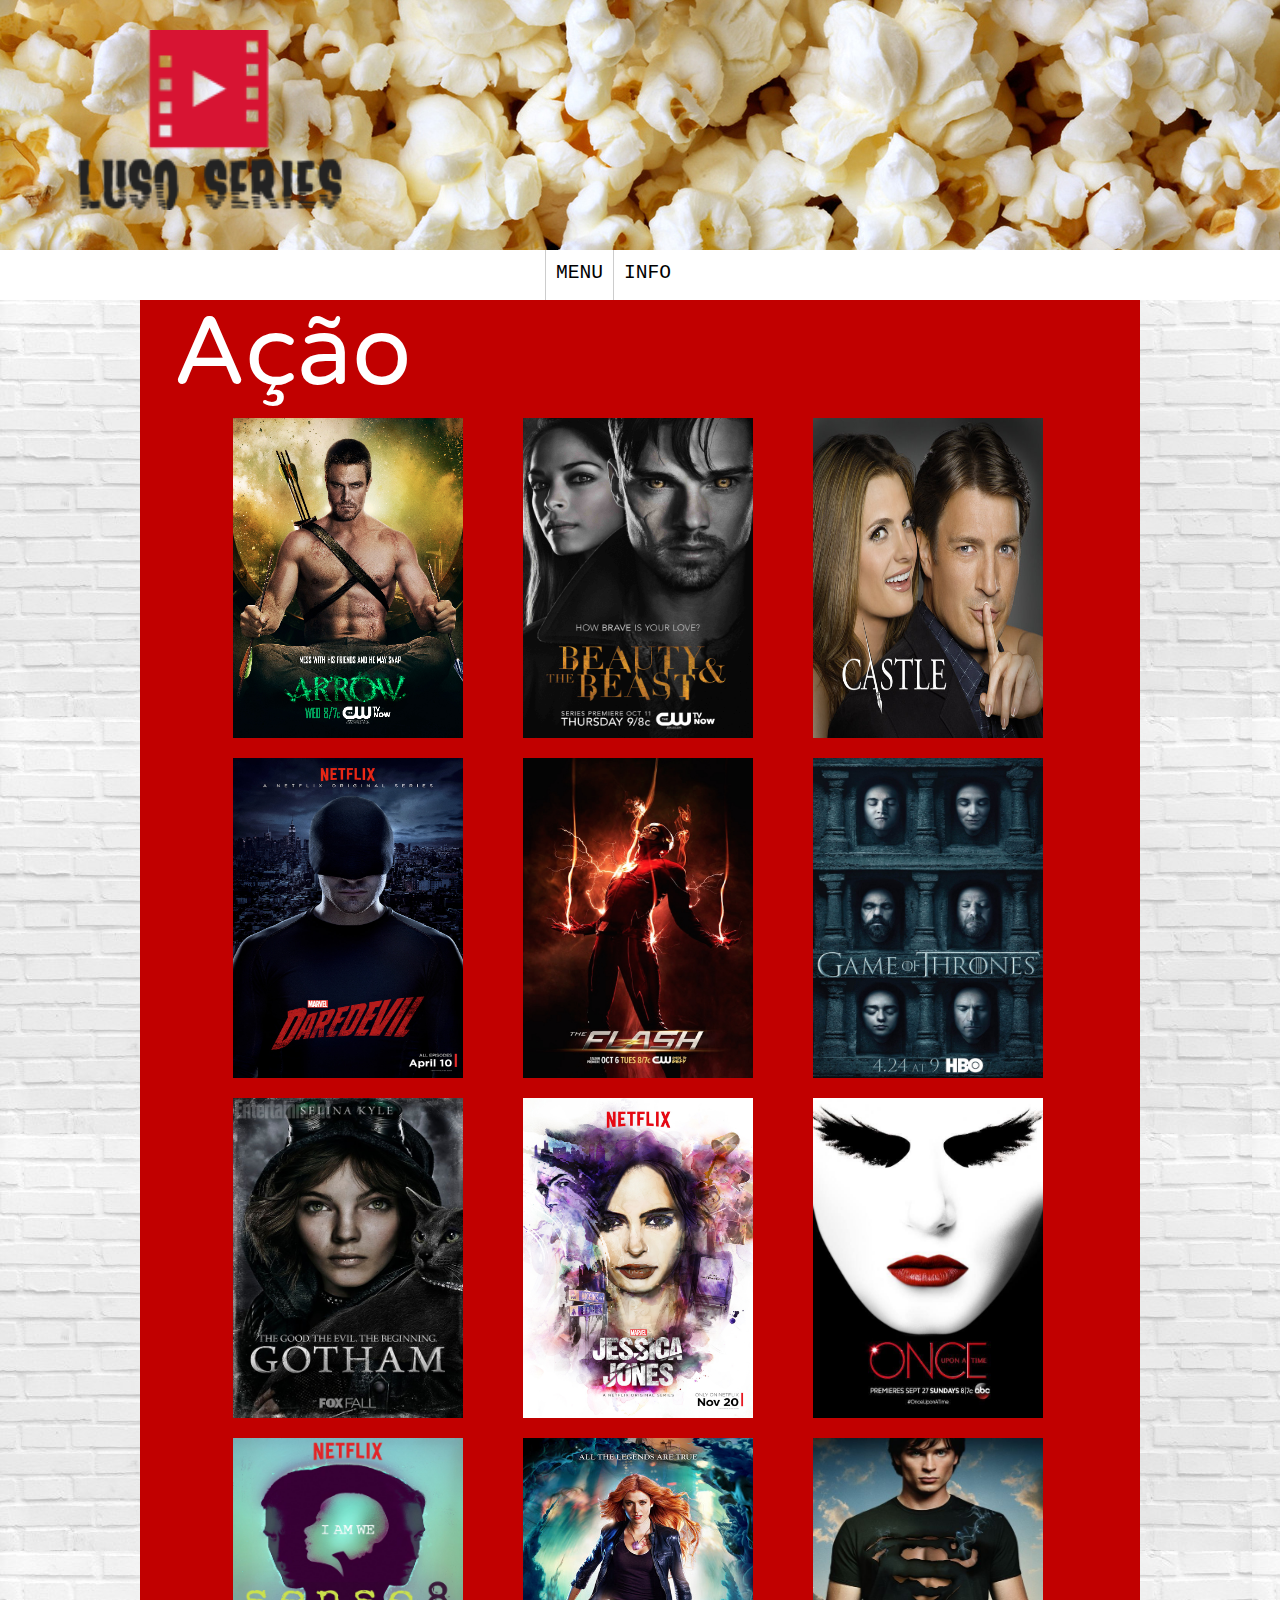
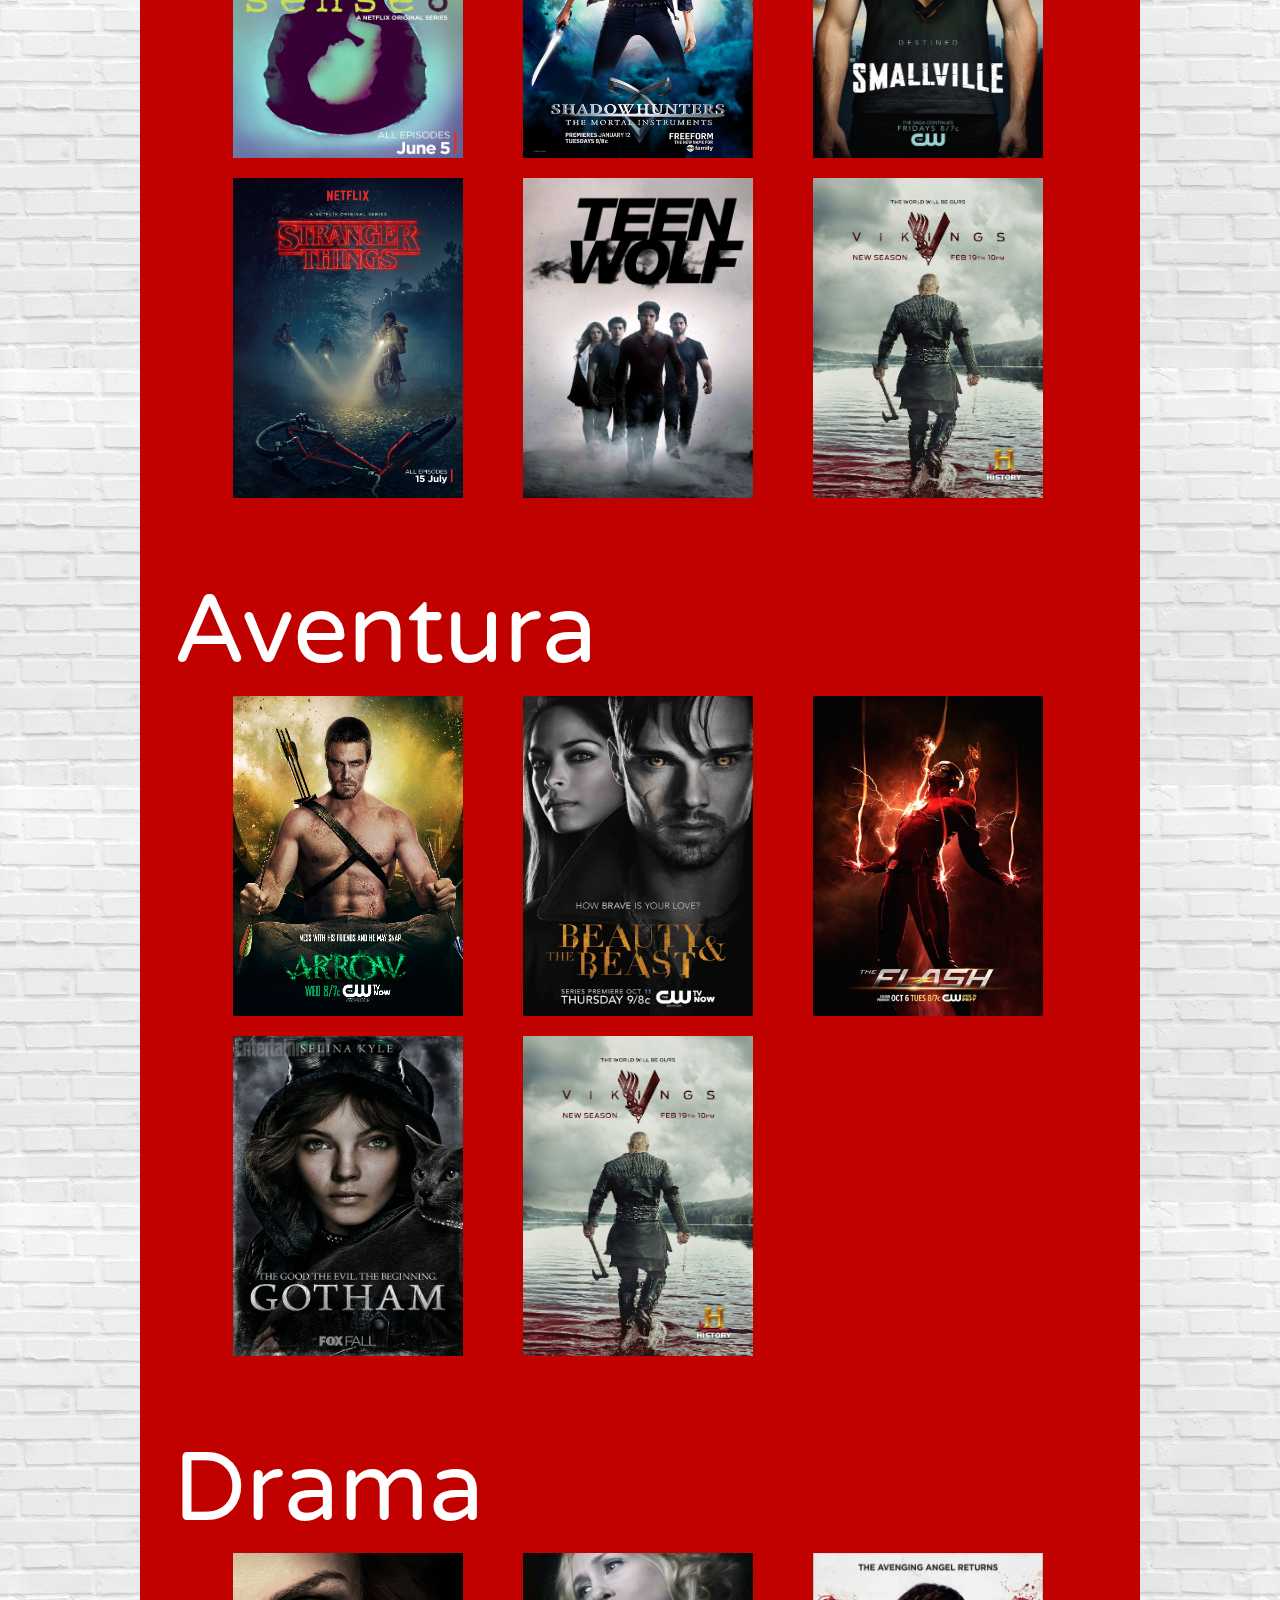
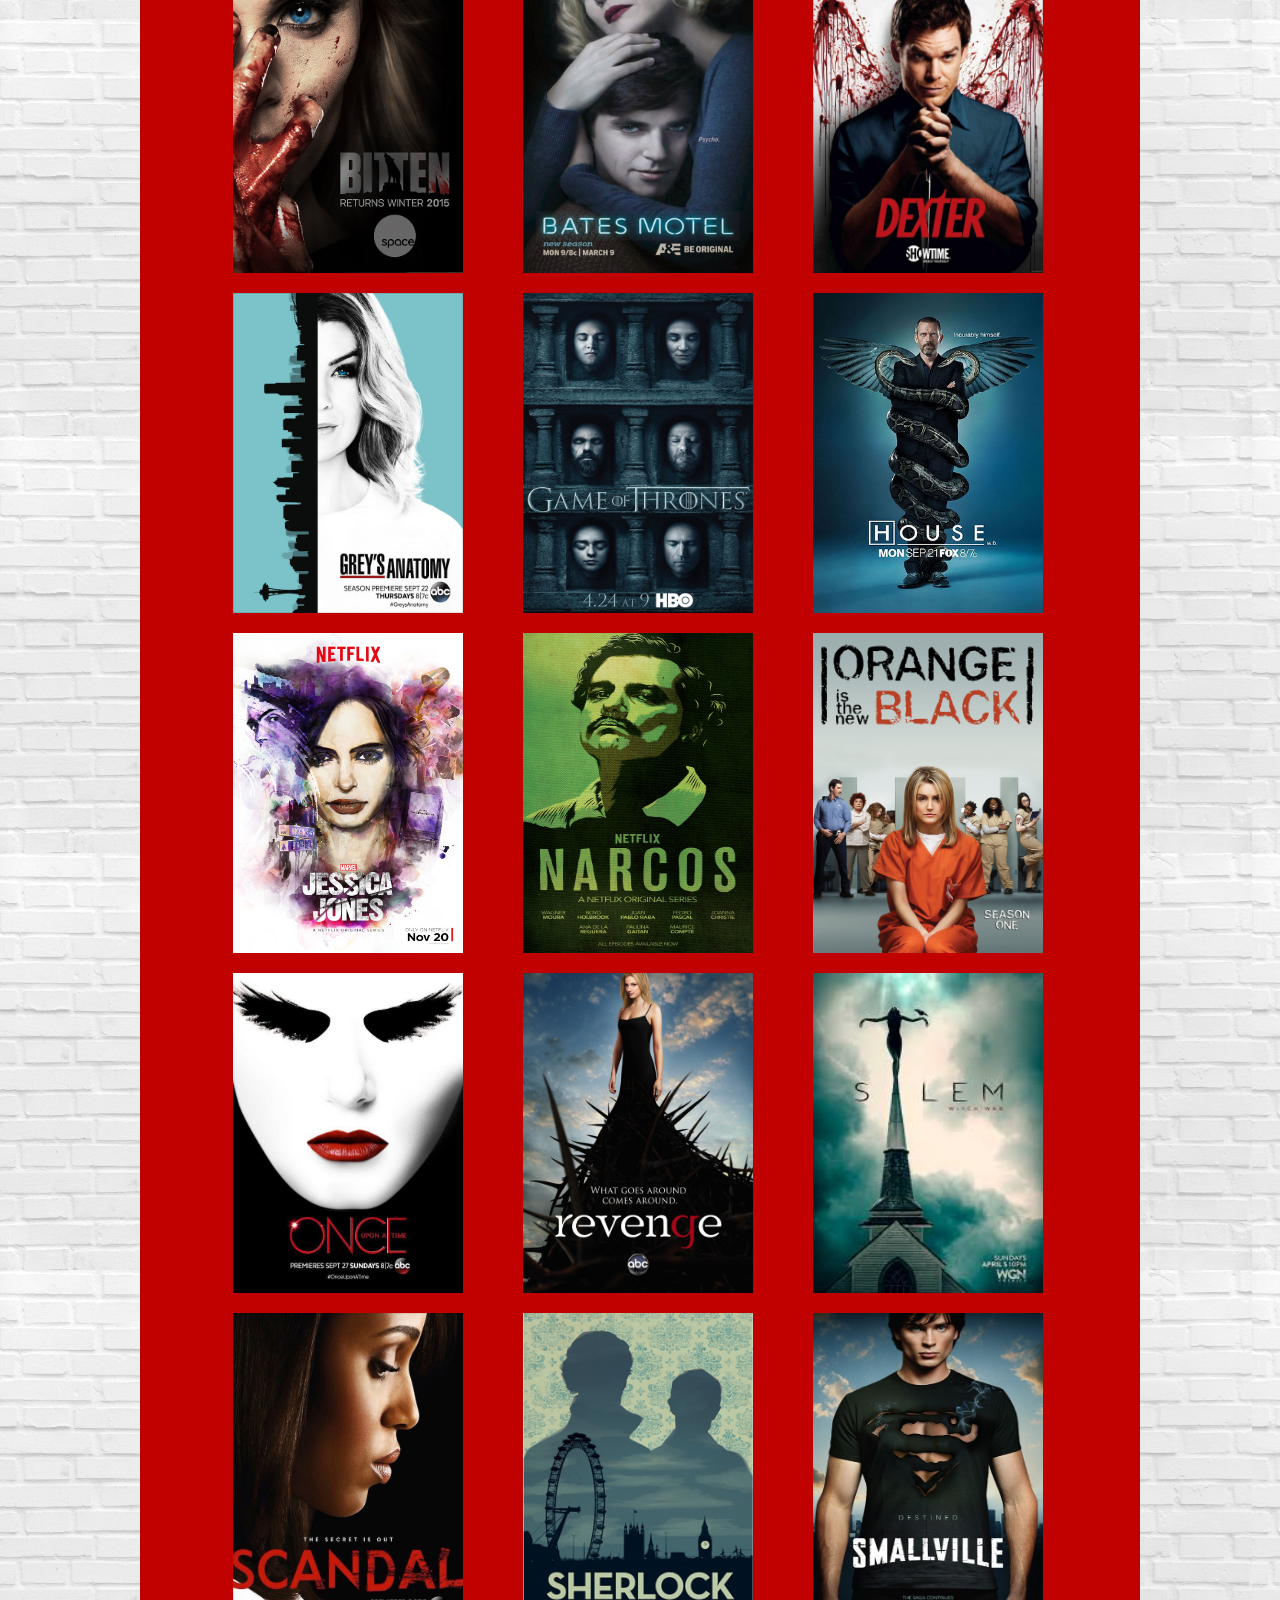
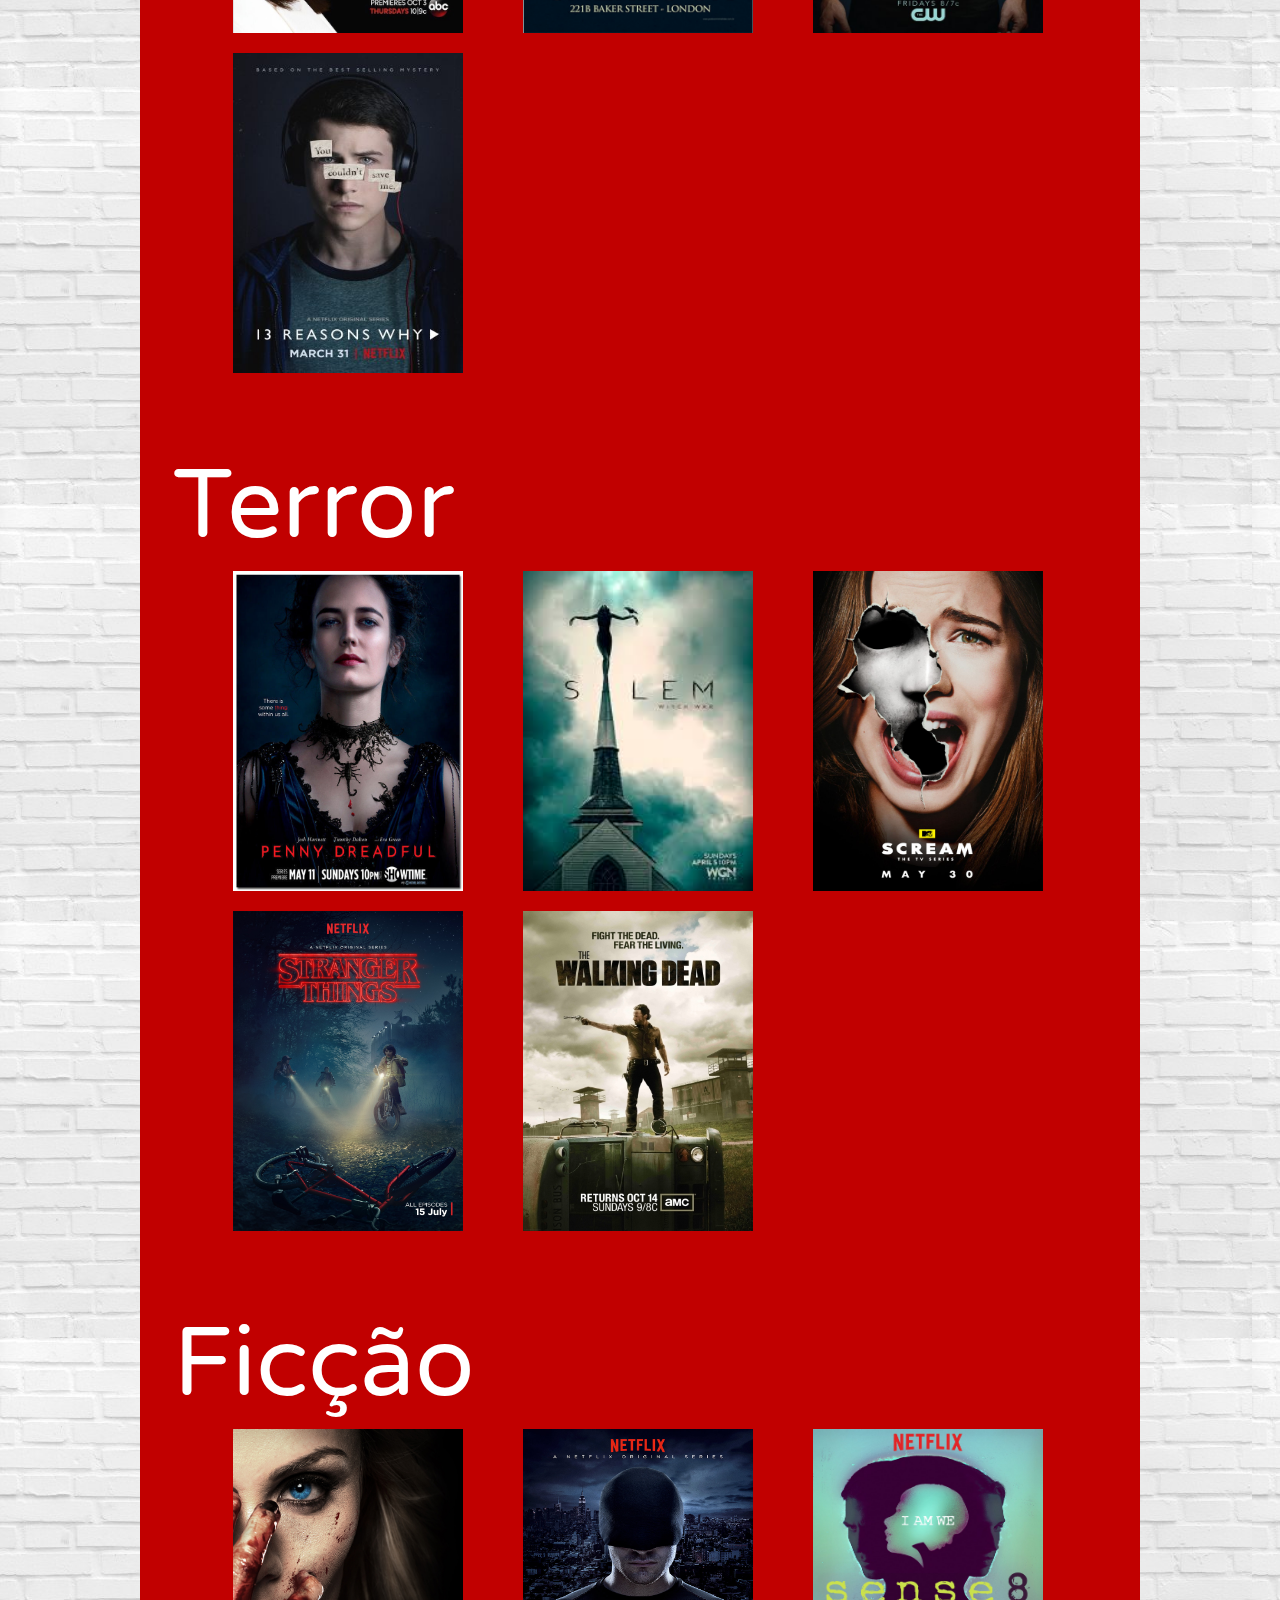
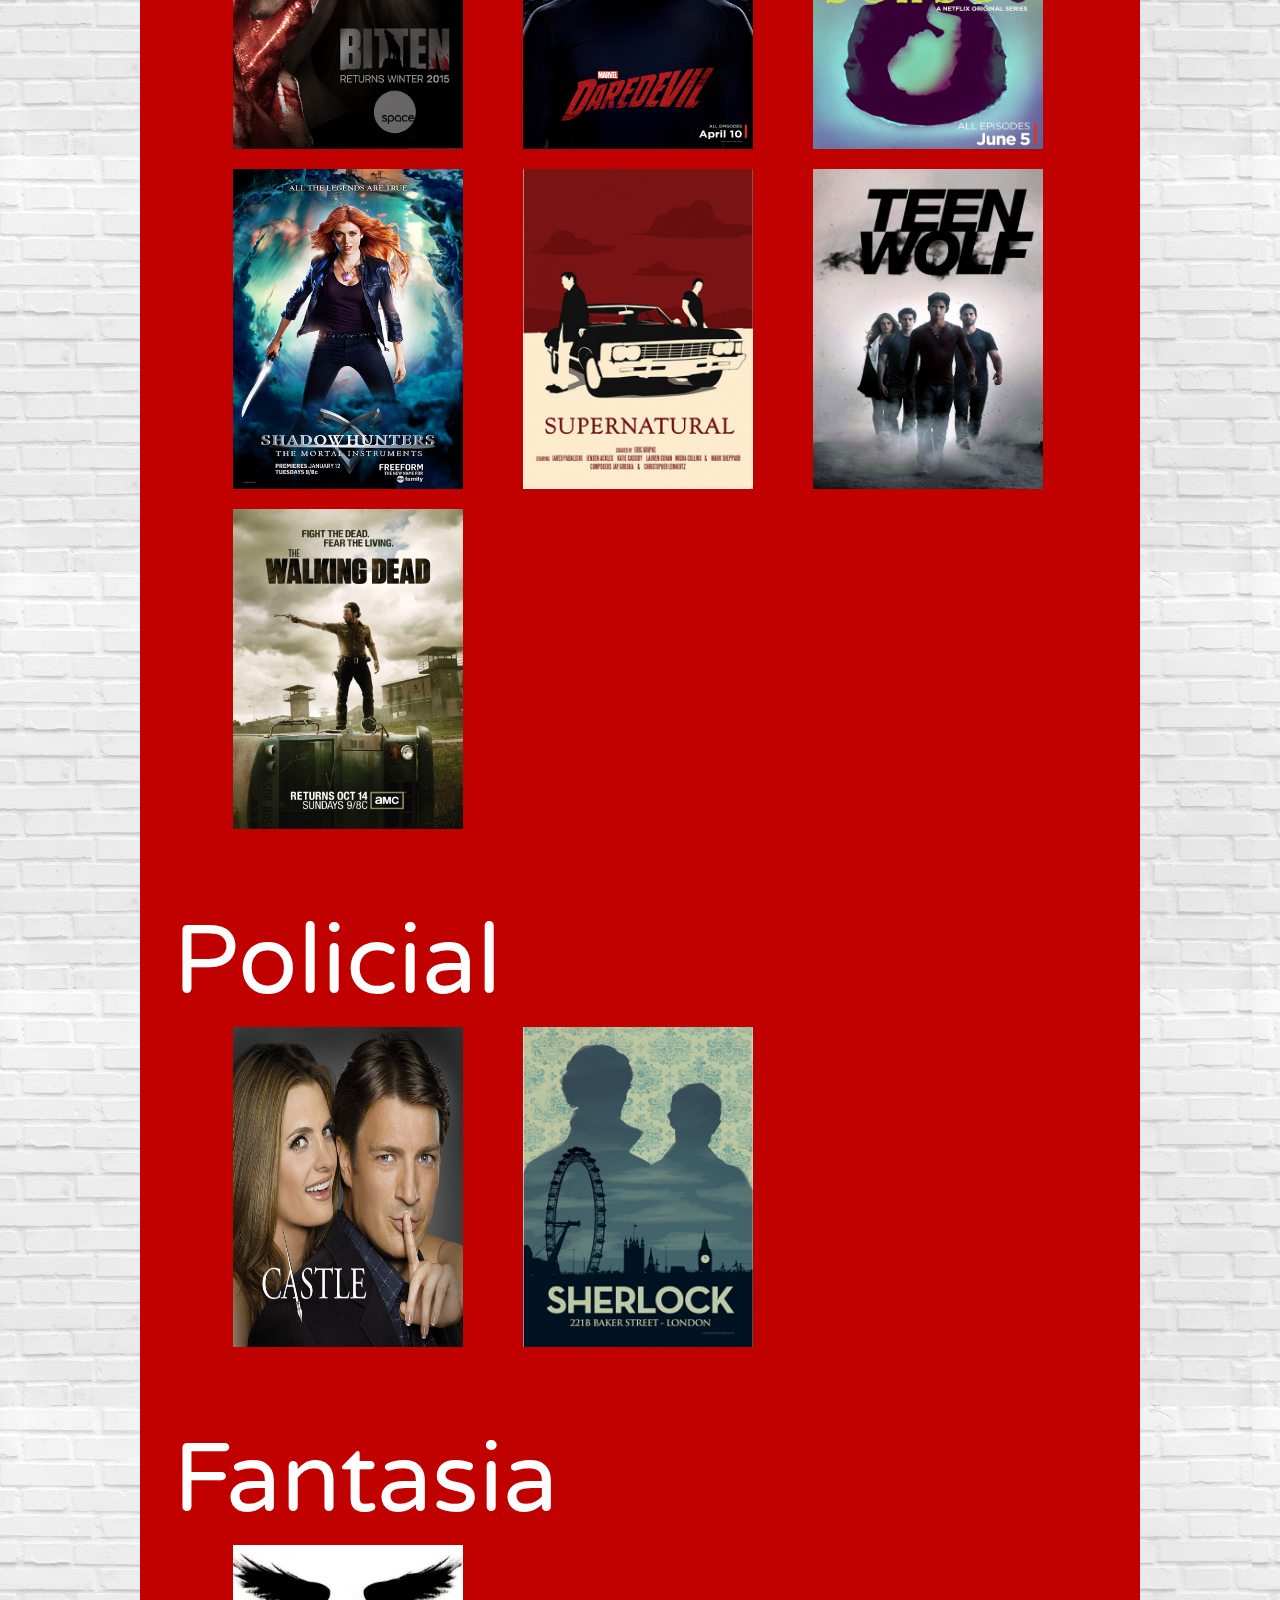
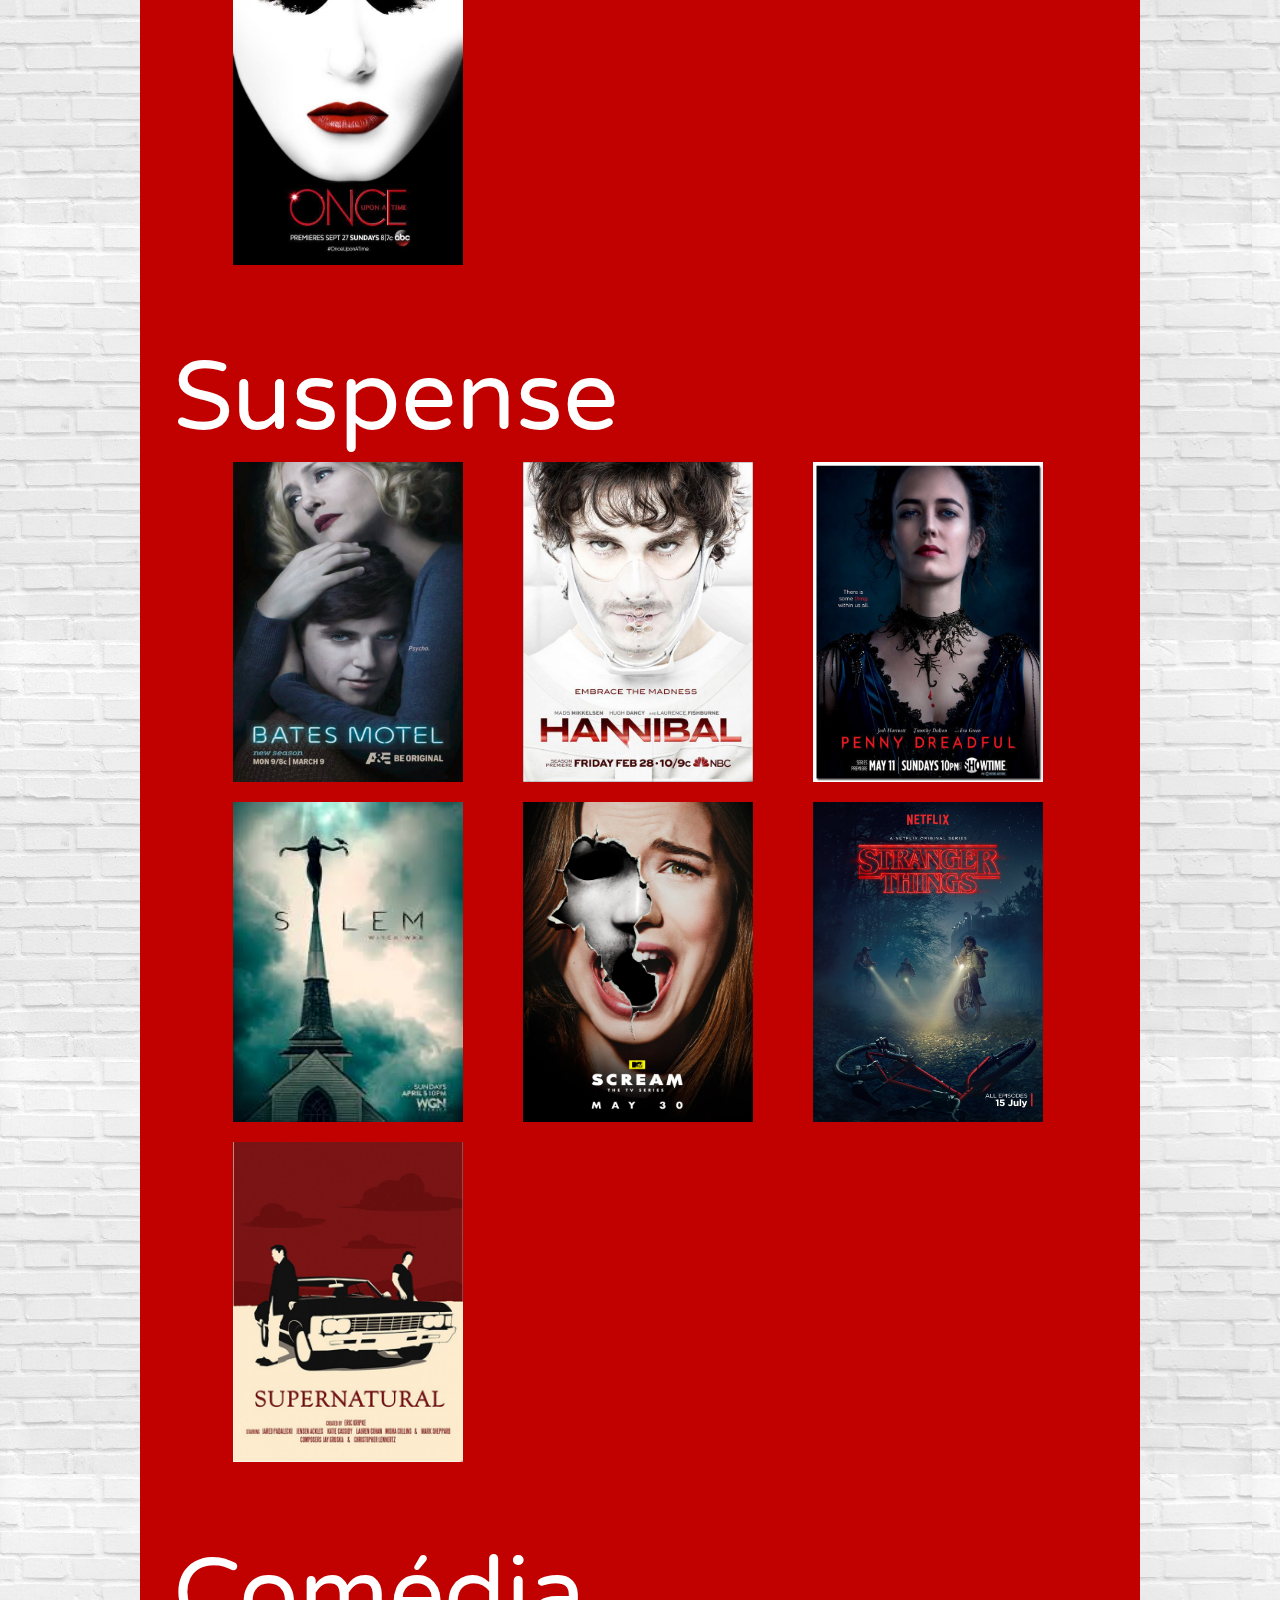
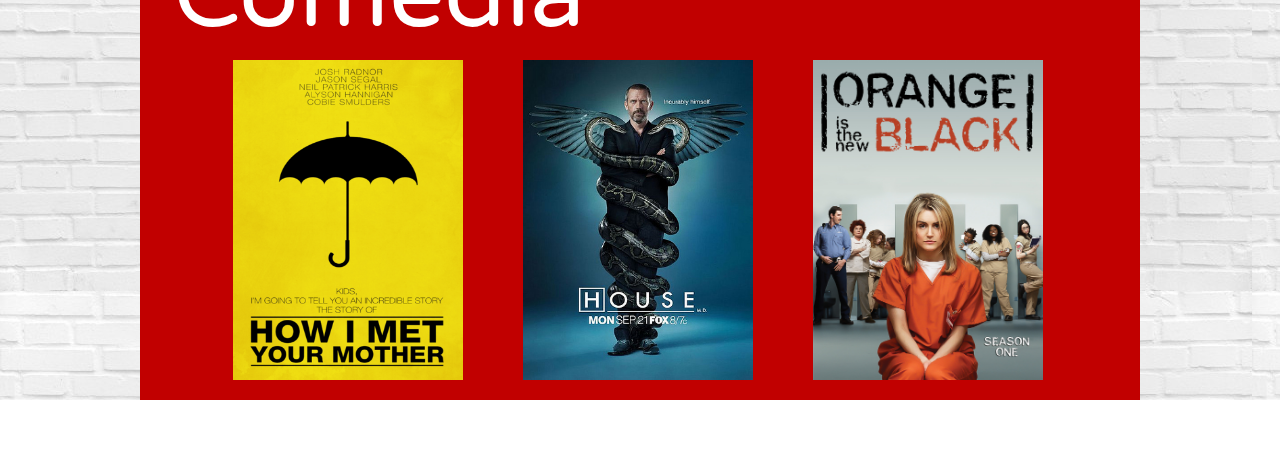
<file: categorias.html>
<!doctype html>
<html>
	<head>
		<meta charset="utf-8"/>
		<meta name="viewport" content="width=device-width"/>
		<title> Categorias </title>
		<link rel="stylesheet" href="./css/layout.css"/>
		<link href="https://fonts.googleapis.com/css?family=Spectral+SC" rel="stylesheet">
		<link href="https://fonts.googleapis.com/css?family=Varela+Round" rel="stylesheet">
		<link rel="stylesheet" href="./css/modulo.css"/>
		<link rel="stylesheet" href="./css/estado.css"/>
		<link rel="stylesheet" href="./css/temas.css"/>
		<link rel="stylesheet" href="./css/base.css"/>
		<link rel="stylesheet" href="./css/mobile.css" media="(max-width:600px)"/>
		<link rel="stylesheet" href="./bootstrap/css/bootstrap.css"/>
		<script src="./js/series.js"></script>
		<script src="./js/jquery.min.js"></script>
		<script src="./js/plugins.js"></script>
		
		<script >
			$(function(){
				
				function verificar(array,cat){
					var a =0;
					$.each(array,function(i,item){
						if(item == cat){
							console.log("sim");
							a = 1;
						}
					});

					if(a ==1){
						return true;
					}
					else{
						return false;
					}
				
				};
				var $div = $("<div/>");
				$.each(categorias,function(i,cat){
					
					$div.addClass("categoria")
						.append($("<h1/>")
						.text(cat)
						.attr("id",i)
					)
						$.each(series,function(i,obj){
							categoria = obj.categoria.split("/");
							var verify = verificar(categoria,cat);
							console.log(verify);
							if(verify == true){
								$div.append($("<img/>")
									.attr("src",obj.poster)
									)

							}
							
						});
					$(".main-categoria").append($div);
						$div = $("<div/>");
				});
				
			});

		</script>
		
	</head>
	<body class="body-categorias">
		<a name="topo"></a>
		<header>
			<img class="logo" src="./posters/logoluso.jpg" />
			</div>
		</header>
		<nav class="index-nav">
				<ul class="header_menu">
					<a href="./index.html">MENU</a>
					<a href="./info.html">INFO</a>
					<a href="./categorias.html" class="escolhido">CATEGORIAS</a>
				</ul>		
		</nav>
		<section class="section_categorias">
			<!--<a href="#topo" class="topo hidden-xs"> Ir Para o Topo</a>-->
			<main class="main-categoria ">
			</main>
		</section>
	</body>
</html>
</file>
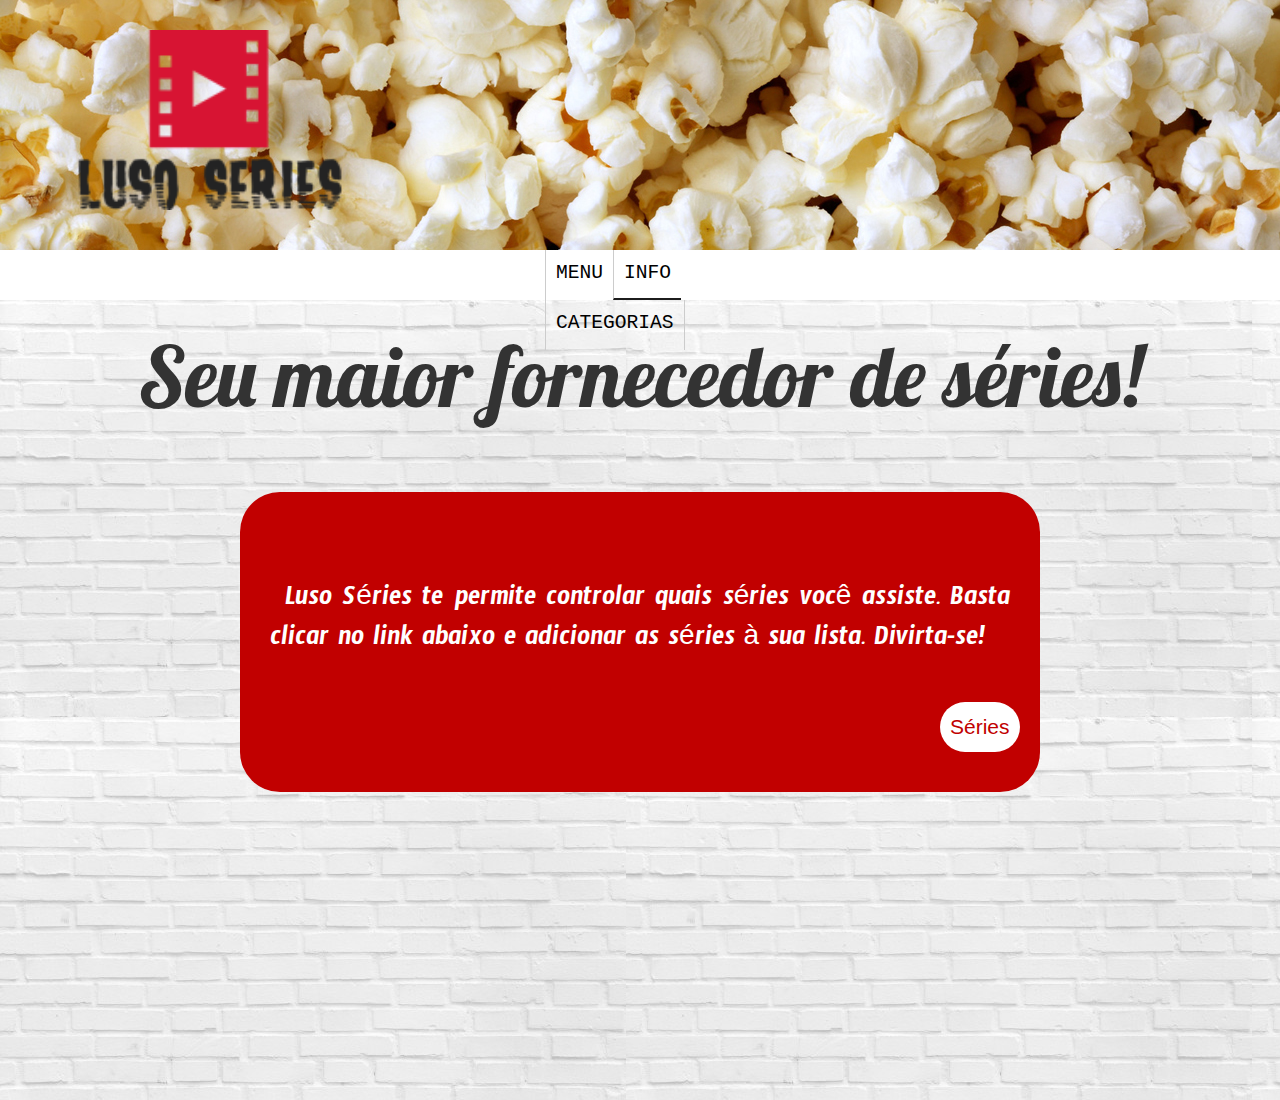
<file: info.html>
<!doctype html>
<html>
	<head>
		<meta charset="utf-8"/>
		<meta name="viewport" content="width=device-width"/>
		<title> MENU </title>
		<link rel="stylesheet" href="./css/layout.css"/>
		<link rel="stylesheet" href="./css/modulo.css"/>
		<link rel="stylesheet" href="./css/estado.css"/>
		<link rel="stylesheet" href="./css/temas.css"/>
		<link rel="stylesheet" href="./css/base.css"/>
		<link rel="stylesheet" href="./font-awesome/css/font-awesome.css"/>
		<link rel="stylesheet" href="./css/mobile.css" media="(max-width:600px)"/>
		<link href="https://fonts.googleapis.com/css?family=Cinzel|Lobster|Raleway|Spectral+SC" rel="stylesheet">
		<link href="https://fonts.googleapis.com/css?family=Timmana" rel="stylesheet">
		<link rel="stylesheet" href="./bootstrap/css/bootstrap.css"/>
		<script src="./js/series.js"></script>
		<script src="./js/jquery.min.js"></script>
		<script src="./js/plugins.js"></script>
		
		<script>
		</script>
	</head>
	<body>
		<a name="topo"></a>
		<header>
			<img class="logo" src="./posters/logoluso.jpg" />

		</header>
		<nav class="index-nav hidden-xs">
				<ul class="header_menu">
					<a href="./index.html">MENU</a>
					<a href="./info.html" class="escolhido">INFO</a>
					<a href="./categorias.html">CATEGORIAS</a>
				</ul>		
		</nav>
		<section>
		<!--<a href="#topo" class="topo hidden-xs"> Ir Para o Topo</a>-->
			<div class="description">
				<h1 class="titulo">Seu maior fornecedor de séries!</h1>
				<p>Luso Séries te permite controlar quais séries você assiste. Basta clicar no link abaixo e adicionar as séries à sua lista. Divirta-se!</p>
				<a href="series.html"><button class="info_series">Séries</button></a>
			</div>
		</section>
		
	</body>
</html>
</file>
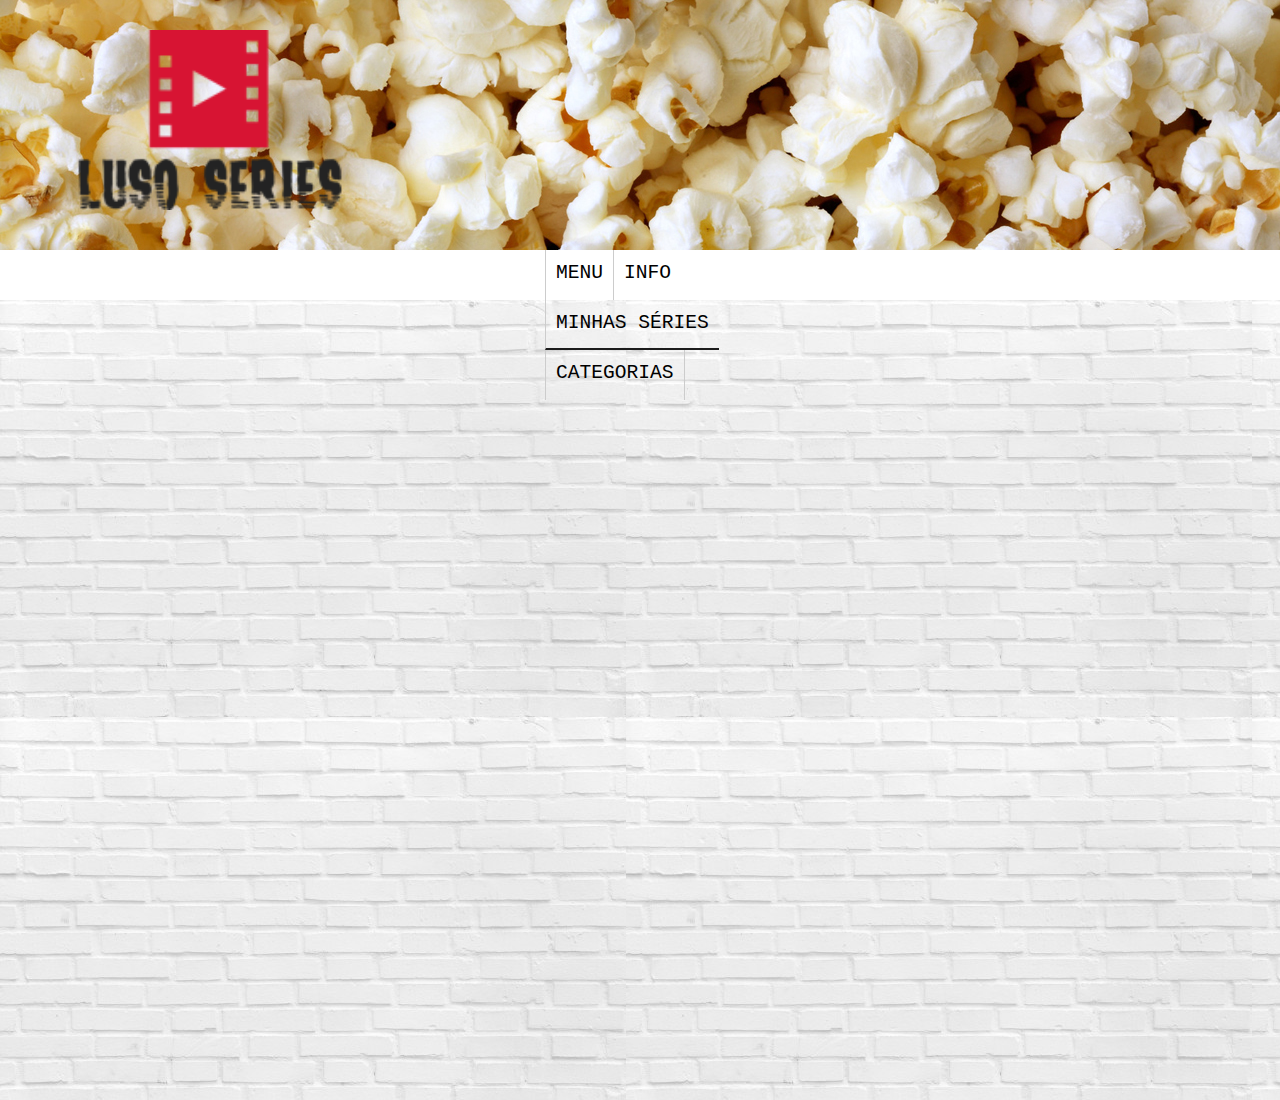
<file: minhas.html>
<!doctype html>
<html>
	<head>
		<meta charset="utf-8"/>
		<meta name="viewport" content="width=device-width"/>
		
		<title> Minhas </title>
		<link rel="stylesheet" href="./css/layout.css"/>
		<link rel="stylesheet" href="./css/modulo.css"/>
		<link rel="stylesheet" href="./css/estado.css"/>
		<link rel="stylesheet" href="./css/temas.css"/>
		<link rel="stylesheet" href="./css/base.css"/>
		<link rel="stylesheet" href="./css/mobile.css" media="(max-width:600px)"/>
		<link rel="stylesheet" href="./bootstrap/css/bootstrap.css"/>
		<script src="./js/series.js"></script>
		<script src="./js/jquery.min.js"></script>
		<script src="./js/plugins.js"></script>

		<script>
			$(function(){
			
		});
		</script>
		
	</head>
	<body>
		<a name="topo"></a>
		<header>
			<img class="logo" src="./posters/logoluso.jpg" />
		</header>
		<nav>
				<ul class="header_menu">
					<a href="./index.html">MENU</a>
					<a href="./info.html">INFO</a>
					<a href="./minhas.html" class="escolhido">MINHAS SÉRIES</a>
					<a href="./categorias.html" >CATEGORIAS</a>
				</ul>		
		</nav>
		<section>
			<!--<a href="#topo" class="topo"> Ir Para o Topo</a>-->
			<main class="hidden-xs">
			</main>
		</section>
	</body>
</html>
</file>
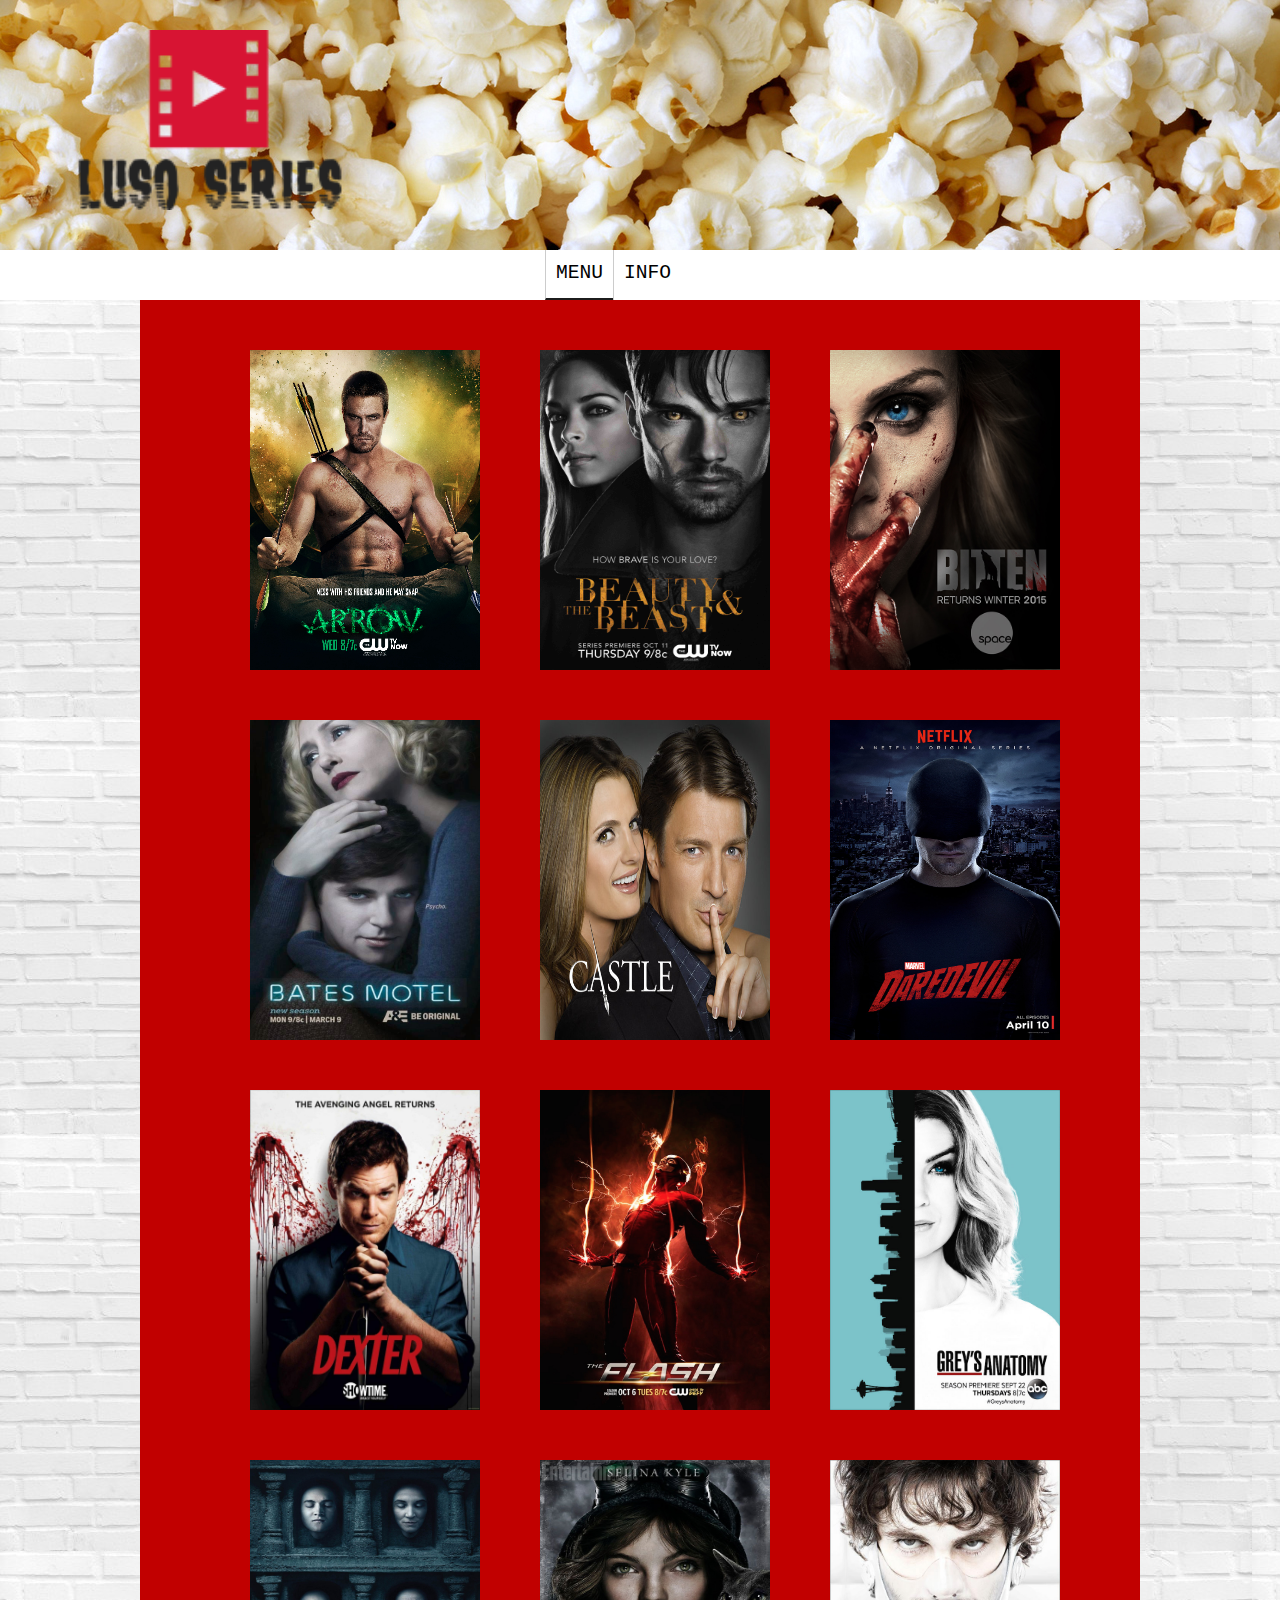
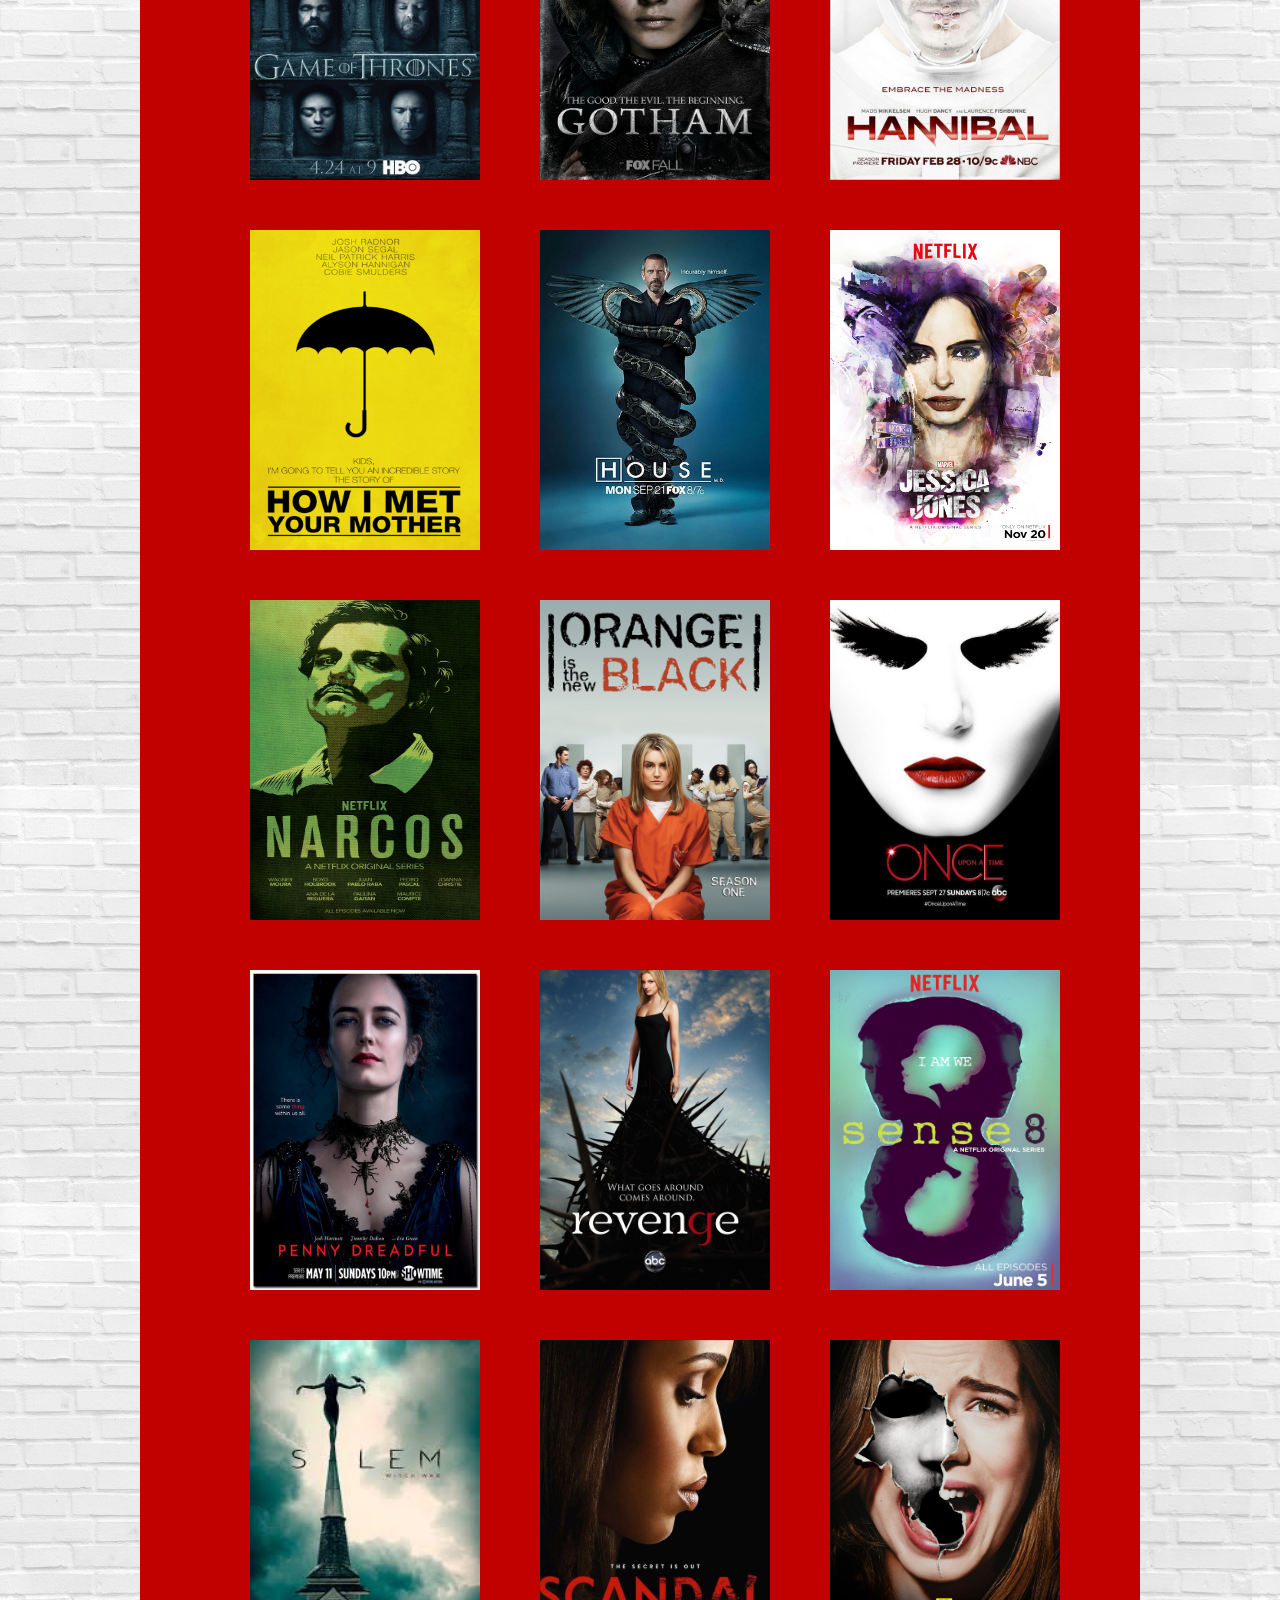
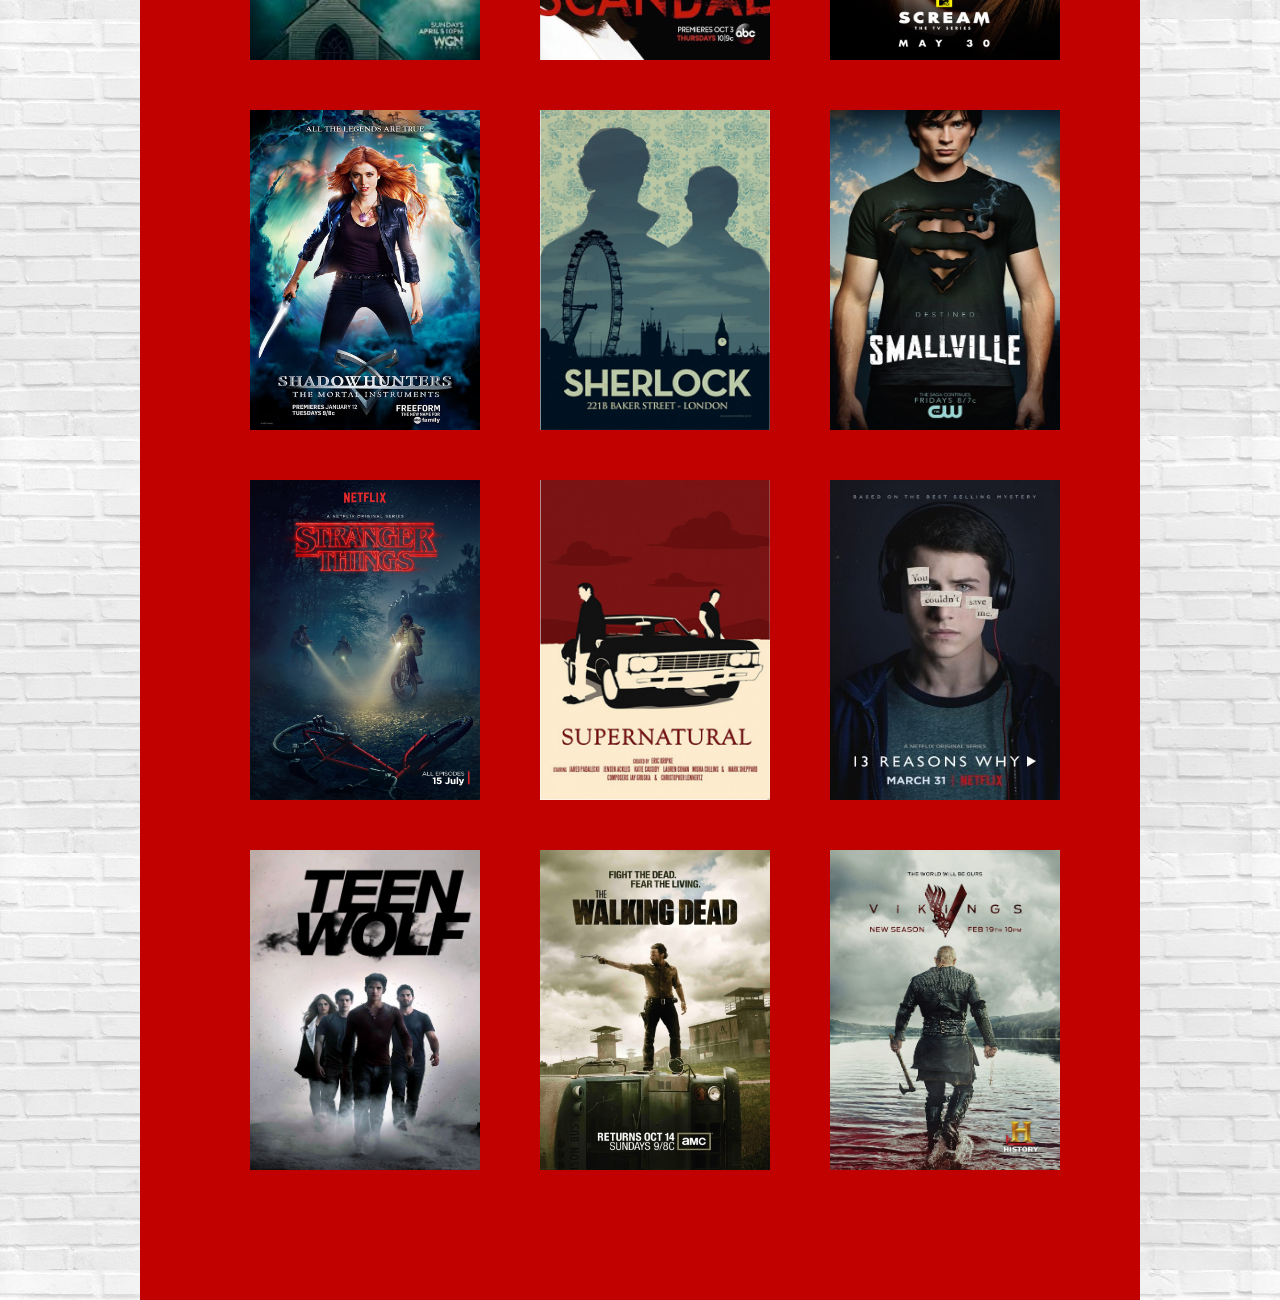
<file: series.html>
<!doctype html>
<html>
	<head>
		<meta charset="utf-8"/>
		<meta name="viewport" content="width=device-width"/>
		<title> MENU </title>
		<link rel="stylesheet" href="./css/layout.css"/>
		<link rel="stylesheet" href="./css/modulo.css"/>
		<link rel="stylesheet" href="./css/estado.css"/>
		<link rel="stylesheet" href="./css/temas.css"/>
		<link rel="stylesheet" href="./css/base.css"/>
		<link rel="stylesheet" href="./font-awesome/css/font-awesome.css"/>
		<link rel="stylesheet" href="./css/mobile.css" media="(max-width:600px)"/>
		<link rel="stylesheet" href="./bootstrap/css/bootstrap.css"/>
		<script src="./js/series.js"></script>
		<script src="./js/jquery.min.js"></script>
		<script src="./js/plugins.js"></script>
		
		<script>
			$(function(){
				minhas=[];
					$(".main-series").complete(series);
			
			$(".serie img").click(function(){
				var id = $(this).attr("id");
				$.each(series,function(i,serie){
					if(serie.id == id){
						minhas.push(serie);
						console.log(minhas);
					}
				});
			});
			
				});
				
		

		</script>
	</head>
	<body>
		<a name="topo"></a>
		<header>
			<img class="logo" src="./posters/logoluso.jpg" />

		</header>
		<nav class="index-nav">
				<ul class="header_menu">
					<a href="./index.html"class="escolhido">MENU</a>
					<a href="./info.html">INFO</a>
					<a href="./categorias.html">CATEGORIAS</a>
				</ul>		
		</nav>
		<section class="section_series">
		<!--<a href="#topo" class="topo hidden-xs"> Ir Para o Topo</a>-->
			<main class="main-series">
			</main>
		</section>
	</body>
</html>
</file>
<file: css/layout.css>
/*posicionamento de elementos e modulos*/
nav{
	position:relative;
}

.form_entrar{
	position:relative;
	top:200px;
	margin:0 auto;
}
.form_cadastrar{
	position:relative;
	top:150px;
	margin:0 auto;
	
}
.logo{
	display:inline;
	position:relative;
	top:30px;
	left:60px;
}
header .btn{
	float:right;
	position:relative;
	right:20px;
	top:20px;
	margin:5px;

}
.header_search{
	float: right;
	right: 20px;
	position: absolute;
}
.main_conteudo img{
	position:relative;
	margin-top:50px;
	margin-left:60px;
	display:inline;
	float:left;
}
.main-series{
	position: relative;
	margin: 0 auto;
}
.main_conteudo{
	position:relative;
	margin:0 auto;
}
.header_menu a{
	display:inline;
	float:left;
	vertical-align:center;
}
@media only screen and (min-width:600px){
	.header_menu{
		position:absolute !important;
		left:450px;
		
	}
}
.form_entrar .username{
	position:absolute;
	right:60px;
	top:40px;
}
.form_entrar .senha{
	position:absolute;
	right:60px;
	top:80px;
}
.form_entrar .submit{
	position:absolute;
	right:315px;
	top:130px;
}
.form_cadastrar .submit{
	position:absolute;
	right:420px;
	top:210px;
}
.form_cadastrar .nome, .form_cadastrar .sobrenome,.form_cadastrar .email,.form_cadastrar .senha,.form_cadastrar .username{
	position: relative;
	left:10px;
	bottom:20px;
	margin: 1px 0;
}
	
}

.topo{
	position:relative;
	float:right;
	top:620px;
	right:10px;
	position:fixed;
}
.title{
	margin:0px;
	position:relative;
	left:40px;
}
.main-categoria{
	width:1000px;
	margin: 0 auto;
}
.main-categoria:first-child{
	margin-top:0;
}
.todas{
	position:absolute;
	bottom:10px;
	
}
#main_info{
	float:center;
	top:300px;
	left:400px;
	position:fixed;
	display:none;
}
.carousel-inner img{
	float:left;
	margin:20px;
}
.carousel-inner{
	position:relative;
	left:120px;
	
}
.carousel{
	position:relative;
	left:30px;
}
.description-more{
	position:absolute;
	right:10px;
	bottom:25px;
}
.glyphicon-list{
	float:left;
	margin-right:10px;
	position:absolute;
	top:10px;
}
.option-link{
	float:left;
	position:relative;
	top:-5px;
	
}
.conteiner{
	clear:left;
	position:relative;
	
}
.titulo{
	position: relative;
	top:30px;
}
.info_series{
	position: relative;
	left:940px;
}
.description p{
	text-indent:15px;
	font-family: 'Josefin Sans', sans-serif;
	font-size:2em;
	text-align: justify;
	position: relative;
	margin: 0 auto;
	top:90px;
	padding: 90px 30px;
}
.serie img{
	position: relative;
}
.fa-plus{
	position: absolute;
	top:10px;
}
.categoria{
	position: relative;
	margin-left: 32.5px;
	margin-bottom: 60px;
}
.categoria img{
	margin-bottom: 20px;
	margin-left: 60px;
}
.welcome{
	margin-top: 0px;
	margin: 0 auto;
	position: relative;
	top: 60px;
}
.option{
	position: relative;
	float:left;
	margin-right: 300px;
}
.botoes{
	margin: 0 auto;
	position: relative;
	left: 100px;
	top:70px;
}
.minhas p{
	position: absolute;
	top:75px;
	left: 60px;
}
.series p{
	position: absolute;
	top:80px;
	left: 30px;
}
.header_menu{
	left:545px;
	padding-left: 0px;
}
</file>
<file: css/modulo.css>
/*regras para o bloco (objetos)*/
h1{
	margin-top:0 !important;
}
.entrar{
	height:800px;
}
.form_entrar{
	border: solid 1px #000;
	width:450px;
	padding:80px;
	clip-path:polygon(0 0, 90% 0, 100% 100%, 10% 100%);
}
.form_cadastrar{
	border: solid 1px #000;
	width:550px;
	padding:60px;
	clip-path:polygon(0 0, 90% 0, 100% 100%, 10% 100%);
}
header{
	
	height:150px;
	width:100%;

	
}
.logo{
	width:300px;
}
nav{
	
	height:50px;
	width:100%;
}
.header_menu a{
	border-left:0.5px solid #ccc;
	height:50px;
	padding:10px;
	color:#000;
	text-decoration:none;
	font-size:1.4em;
	font-family: "Lithograph",monospace;
	
	
}
.header_menu a:last-child{
	border-right:0.5px solid #ccc;
	
}
.header_menu{
	height:50px;
	width: 260px;
}

.header_menu a:link{
	text-decoration:none;
}

.main-series{
	height:4200px;
	width: 1000px;
}
.main_conteudo{
	width:900px;
}
.main-todas{
	height:4090px;
}
.form_entrar .username{
	padding:5px;
	border-radius:0;
	border:none;
}
.form_entrar .senha{
	padding:5px;
	border-radius:0;
	border:none;
}
.form_entrar .submit{
	border: 1px solid #000;
	padding:5px;
}
.form_cadastrar .nome, .form_cadastrar .sobrenome,.form_cadastrar .email,.form_cadastrar .senha,.form_cadastrar .username{
	padding:5px;
	border-radius:0;
	border:none;
}
.form_cadastrar .submit{
	border: 1px solid #000;
	padding:5px;
}
.escolhido{
	border-bottom: 2.5px solid #1C1C1C;
}
.header_search input{
	padding:5px;
	border-radius:4px;
	border-color:#ccc;
}
.topo:link,.todas:link{
	text-decoration:none;
	padding:5px;
	border-radius:5px;
}
.todas:link{
	padding:10px;
}
#main_info{
	padding:50px;
	border-radius:15px;
}

.description{
	position:relative;
	
}
.description p{
	width: 800px;
	height:300px;
	border-radius: 40px;
}
.info_series{
	padding: 10px;
	border-radius: 40px;
}
.info_series:hover{
	padding: 15px;
	transition: 1s;
}
.option-link:link,.description-more:link{
	text-decoration:none !important;
	color:#1C1C1C;
}
.option-link:hover{
	text-decoration:none !important;
	color:#1C1C1C !important;
	
}
.option-link{
	text-decoration:none;
	font-size:1.5em;
	color:#1C1C1C;
	
}
.description-more{
	text-decoration:none;
	background-color:rgba(255,255,255,0.7);
	padding:10px;
	border-radius:10px;
}
.categoria{
	width: 870px;
}
.categoria img{
	height: 320px;
    width: 230px;
}
.categoria img:hover{
    transform: scale(1.1);
}
.section_categorias,.section_series{
	height: 100%;
}
.welcome{
	width: 850px;
}
.botoes{
	width: 1000px;
	height: 200px;
}
.option{
	width: 200px;
	height: 200px;

}
@media only screen and (min-width:600px){
.mobile-navegador{
	display:none !important;
}
}
</file>
<file: css/estado.css>
/*regras para incrementar os elementos */
.header_menu{
	list-style:none;
}
.main_conteudo img:hover{
	transform:scale(1.1);
}
.header_menu a:hover{
	border-bottom: 2.5px solid #1C1C1C;
	color: #000;
}
.topo:hover,.todas:hover{
	color: #000;
}
.description-more:hover{
	background-color:rgba(250,250,250,0.7);
	
}
</file>
<file: css/temas.css>
/*para definição de cores, imagens e icones*/
.entrar{
    background:url("../wallpaper/lost.jpg") no-repeat -100px 0;
	
}
.cadastrar{
	background:url("../wallpaper/lost.jpg") no-repeat -100px 0;
	height:800px;
}
.form_entrar{
	background-color:#ccc;
	border:#CD0000;
}
.form_cadastrar{
	background-color:#ccc;
	border:#CD0000;
}
.main_conteudo img{
	height:320px;
	width:230px;
}

body{
	background-color: blue;
}

section{
	background-color:#1C1C1C;
	height: 800px;
	background:url("../wallpaper/papeldeparede.jpg") ,repeat-y ,100%;

}
header{
	background-image: url("../wallpaper/papeldeparede2.jpg"); 
	height: 250px;
}
nav{
	background-color:rbg(255,228,181);
}
.form_entrar .username{
	background-color:#1C1C1C;
}
.form_entrar .senha{
	background-color:#1C1C1C;
}
.form_entrar .submit{
	background-color:#1C1C1C;
	color:#FFF;
}
.form_cadastrar .nome, .form_cadastrar .sobrenome,.form_cadastrar .email,.form_cadastrar .senha,.form_cadastrar .username{
	background-color:#1C1C1C;
}
.form_cadastrar .submit{
	background-color:#1C1C1C;
	color:#FFF;
}
.topo,.todas{
	background-color:rgba(255,255,255,0.7);
	color:#000;
}
.carousel{
	background-color:#EE0000;
}
#main_info{
	background-color:rgba(255,255,255,0.9);
}
main{
	background-color:#C10000;

}
@media only screen and (min-width:800px){
.main-entrar,.main-cadastrar{
	background:none !important;

}
}
.titulo{
	font-family: 'Lobster', cursive;
	font-size:6em;
	text-align: center;
	
}
.info_series{
	background-color:#fff;
	color: #C10000;
	font-size: 1.5em;
	border:none; 
}
.info_series:hover{
	background-color: #CFCFCF;
	transition: 1s;
}
.description p{
	background-color:#C10000;
	color:#fff;
	font-family: 'Timmana', sans-serif;
}
#logo1{
	width: 10%;
	margin-left: 250px;
	margin-top: 150px;
}
.categoria h1{
	font-family: 'Varela Round', sans-serif;
	color: #fff;
	font-size:7em;
}
.welcome{
	font-size:10em;
	font-family: 'Cinzel', serif;
}
.option{
	background-color: #C10000;
	border-radius: 50px;
}
.option:hover{
	background-color: #8B0000;
	border-radius: 60px;
	transition: 1s;
}
.option p{
	font-family: 'Raleway', sans-serif;
	font-size: 2em;
	color: #fff;
}
</file>
<file: css/base.css>
/*regras apliocadas a seletores de elementos, sem classe ou id*/
input[type="text"],[type="email"],[type="password"]{
	border-radius:5px;
	border-color:#838B83;
}
main{
	position:relative;
}
article{
	height:inherit;
	position: absolute;
	width: 770px;
	border-right:1px solid #ccc;
	border-left:1px solid #ccc;
}
li{
	list-style:none;
	margin-left: 10px;
}
h1{
	margin-top: 0px;
}
</file>
<file: css/mobile.css>
@media (max-width:600px){
	 body,header,section{
	 	width: 1300px !important;
	 	margin: 0 !important;
	 }
	 body{
	 	height: 5200px !important;
	 }
	 section{
	 	height: 100% !important
	 }
	 .body-categorias{
	 	height: 9750px !important;
	 }
	 .welcome{
	 	position: relative;
	 	top:400px !important;
	 	text-align: center;
	 	font-size:15em !important;
	 }
	 .series{
	 	width: 300px !important;
	 	height: 100px !important;
	 	top: 330px !important;
	 	margin-right: 200px !important;
	 } 
	 .series p{
	 	position: absolute !important;
	 	top: 20px !important;
	 	left: 50px !important;
	 	font-size:3em !important;
	 }
	 .minhas{
	 	width: 200px !important;
	 	height: 100px !important;
	 	top: 330px !important;
	 }
	 .minhas p{
	 	position: absolute !important;
	 	top: 20px !important;
	 	left: 40px !important;
	 	font-size:3em !important;
	 }
	 .index-nav{
	 	height: 100px !important;
	 }
	 .header_menu{
	 	margin: 0 auto !important;
	 	width: 700px !important;
	 }
	 .header_menu a{
	 	font-size: 4em !important;
	 	height: 100px !important;
	 }
	 .description p{
	 	font-size: 5em !important;
	 	height: 800px !important;
	 }
	 .info_series{
	 	font-size: 4em !important;
	 	left: 830px  !important;
	 	bottom: 60px  !important;
	 }
}
</file>
